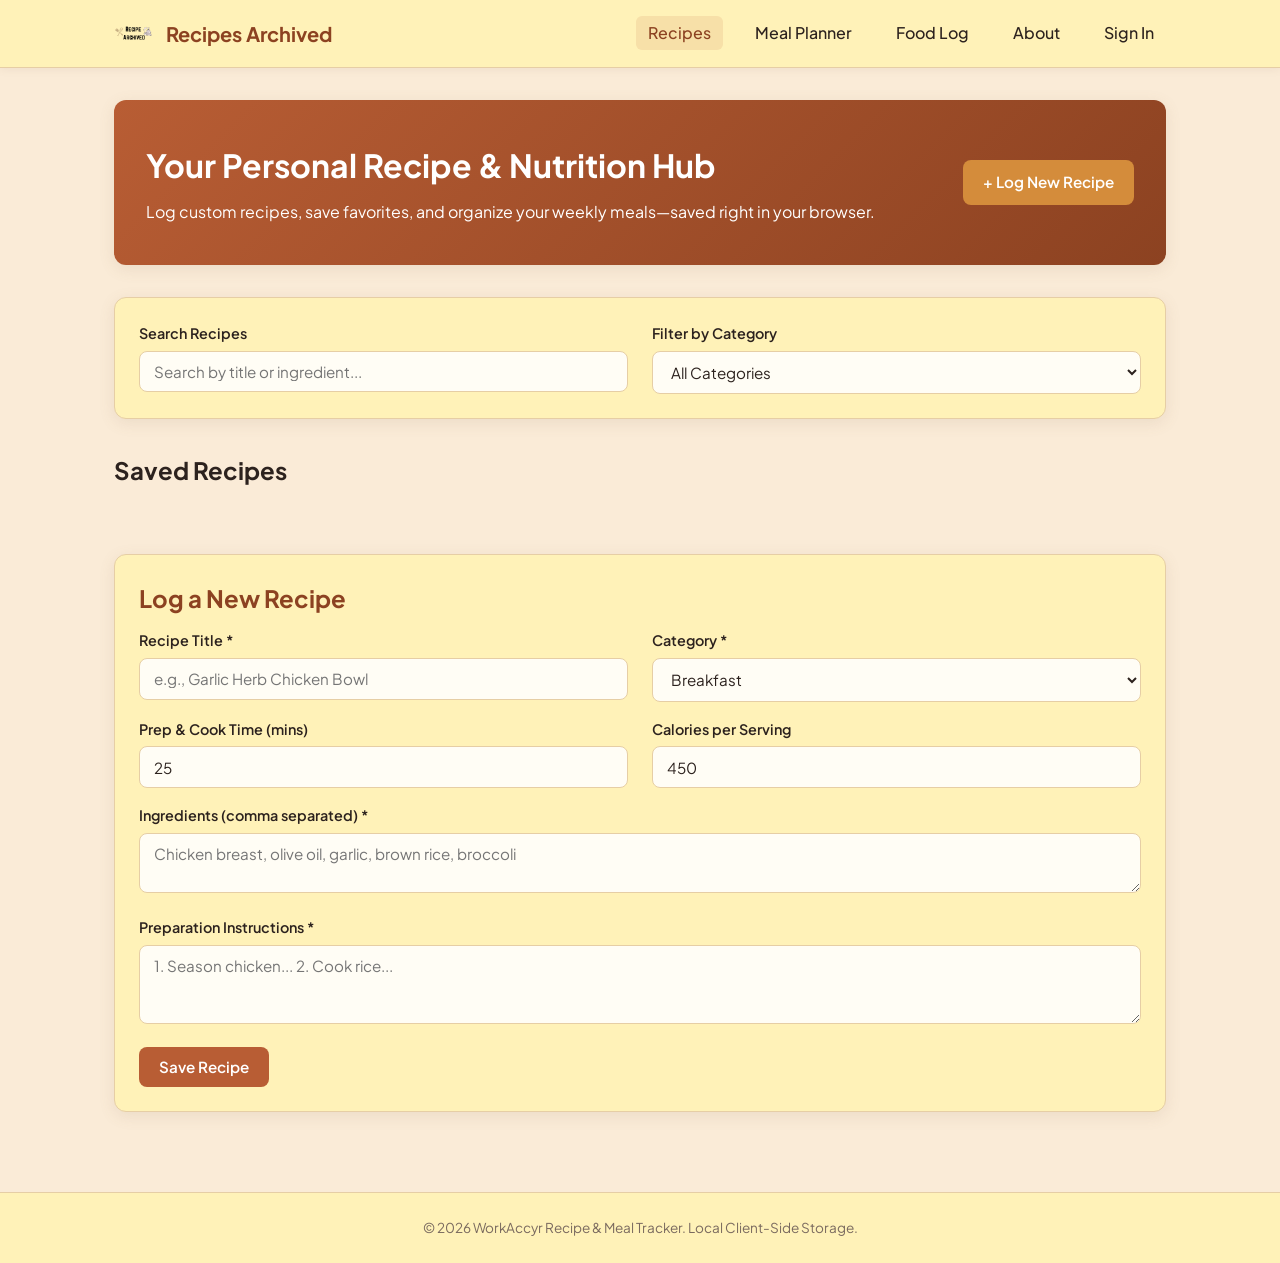
<file: index.html>
<!DOCTYPE html>
<html lang="en">

<head>
  <meta charset="UTF-8" />
  <meta name="viewport" content="width=device-width, initial-scale=1.0" />
  <title>Recipe Vault | Home</title>
  <link rel="stylesheet" href="css/style.css" />

</head>
<body>
  <header>
    <div class="nav-container">
      <a href="index.html" class="brand">
        <img src="images/website_logo.png" alt="Logo" />
        <span>Recipes Archived</span>
      </a>
      <nav>
        <ul>
          <li><a href="index.html" class="active">Recipes</a></li>
          <li><a href="planning.html">Meal Planner</a></li>
          <li><a href="tracking.html">Food Log</a></li>
          <li><a href="about.html">About</a></li>
          <li><a href="profile.html" id="nav-profile-link">Sign In</a></li>
        </ul>
      </nav>
    </div>
  </header>

  <main>
    <section class="hero">
      <div>
        <h1 id="welcome-banner">Your Personal Recipe & Nutrition Hub</h1>
        <p>Log custom recipes, save favorites, and organize your weekly meals—saved right in your browser.</p>
      </div>
      <a href="#add-recipe-section" class="btn btn-accent">+ Log New Recipe</a>
    </section>

    <div id="auth-warning" class="alert hidden">
      You are currently browsing as a guest. <a href="profile.html"><strong>Sign in or create an account</strong></a> to tie saved recipes and logs to your profile!
    </div>

    <!-- Search & Filter Bar -->
    <section class="card" style="margin-bottom: 2rem;">
      <div class="grid-2">
        <div class="form-group" style="margin-bottom:0;">
          <label for="search-input">Search Recipes</label>
          <input type="text" id="search-input" placeholder="Search by title or ingredient..." />
        </div>
        <div class="form-group" style="margin-bottom:0;">
          <label for="category-filter">Filter by Category</label>
          <select id="category-filter">
            <option value="All">All Categories</option>
            <option value="Breakfast">Breakfast</option>
            <option value="Lunch">Lunch</option>
            <option value="Dinner">Dinner</option>
            <option value="Snack">Snack / Dessert</option>
            <option value="Favorites">★ Saved Favorites</option>
          </select>
        </div>
      </div>
    </section>

    <!-- Recipe List -->
    <h2 style="margin-bottom: 1rem;">Saved Recipes</h2>
    <div id="recipe-grid" class="grid-3" style="margin-bottom: 3rem;"></div>

    <!-- Add New Recipe Form -->
    <section id="add-recipe-section" class="card">
      <h2>Log a New Recipe</h2>
      <form id="recipe-form">
        <div class="grid-2">
          <div class="form-group">
            <label for="recipe-title">Recipe Title *</label>
            <input type="text" id="recipe-title" required placeholder="e.g., Garlic Herb Chicken Bowl" />
          </div>
          <div class="form-group">
            <label for="recipe-category">Category *</label>
            <select id="recipe-category">
              <option value="Breakfast">Breakfast</option>
              <option value="Lunch">Lunch</option>
              <option value="Dinner">Dinner</option>
              <option value="Snack">Snack / Dessert</option>
            </select>
          </div>
        </div>

        <div class="grid-2">
          <div class="form-group">
            <label for="recipe-time">Prep & Cook Time (mins)</label>
            <input type="number" id="recipe-time" value="25" min="1" />
          </div>
          <div class="form-group">
            <label for="recipe-calories">Calories per Serving</label>
            <input type="number" id="recipe-calories" value="450" min="0" />
          </div>
        </div>

        <div class="form-group">
          <label for="recipe-ingredients">Ingredients (comma separated) *</label>
          <textarea id="recipe-ingredients" rows="2" required placeholder="Chicken breast, olive oil, garlic, brown rice, broccoli"></textarea>
        </div>

        <div class="form-group">
          <label for="recipe-instructions">Preparation Instructions *</label>
          <textarea id="recipe-instructions" rows="3" required placeholder="1. Season chicken... 2. Cook rice..."></textarea>
        </div>

        <button type="submit" class="btn btn-primary">Save Recipe</button>
      </form>
    </section>
  </main>

  <footer>
    <p>&copy; 2026 WorkAccyr Recipe & Meal Tracker. Local Client-Side Storage.</p>
  </footer>

  <script src="script/main.js"></script>
</body>
</html>
</file>
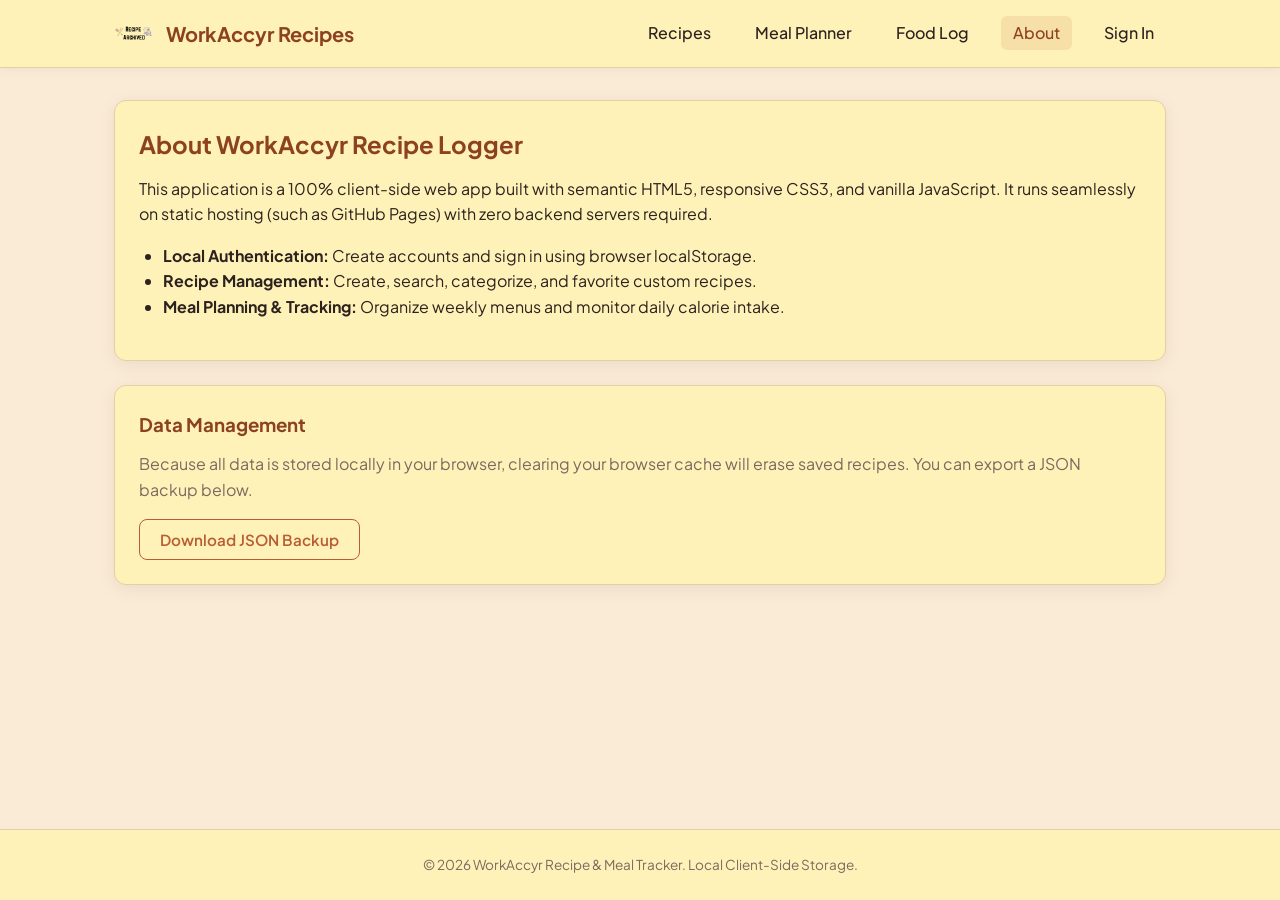
<file: about.html>
<!DOCTYPE html>
<html lang="en">
<head>
  <meta charset="UTF-8" />
  <meta name="viewport" content="width=device-width, initial-scale=1.0" />
  <title>Recipe Vault | About</title>
  <link rel="stylesheet" href="css/style.css" />
</head>
<body>
  <header>
    <div class="nav-container">
      <a href="index.html" class="brand">
        <img src="images/website_logo.png" alt="Logo" />
        <span>WorkAccyr Recipes</span>
      </a>
      <nav>
        <ul>
          <li><a href="index.html">Recipes</a></li>
          <li><a href="planning.html">Meal Planner</a></li>
          <li><a href="tracking.html">Food Log</a></li>
          <li><a href="about.html" class="active">About</a></li>
          <li><a href="profile.html" id="nav-profile-link">Sign In</a></li>
        </ul>
      </nav>
    </div>
  </header>

  <main>
    <div class="card" style="margin-bottom: 1.5rem;">
      <h2>About WorkAccyr Recipe Logger</h2>
      <p style="margin-bottom: 1rem;">
        This application is a 100% client-side web app built with semantic HTML5, responsive CSS3, and vanilla JavaScript. 
        It runs seamlessly on static hosting (such as GitHub Pages) with zero backend servers required.
      </p>
      <ul style="margin-left: 1.5rem; margin-bottom: 1rem;">
        <li><strong>Local Authentication:</strong> Create accounts and sign in using browser <code>localStorage</code>.</li>
        <li><strong>Recipe Management:</strong> Create, search, categorize, and favorite custom recipes.</li>
        <li><strong>Meal Planning & Tracking:</strong> Organize weekly menus and monitor daily calorie intake.</li>
      </ul>
    </div>

    <div class="card">
      <h3>Data Management</h3>
      <p style="color: var(--muted); margin-bottom: 1rem;">
        Because all data is stored locally in your browser, clearing your browser cache will erase saved recipes. You can export a JSON backup below.
      </p>
      <button id="export-data-btn" class="btn btn-outline">Download JSON Backup</button>
    </div>
  </main>

  <footer>
    <p>&copy; 2026 WorkAccyr Recipe & Meal Tracker. Local Client-Side Storage.</p>
  </footer>

  <script src="script/main.js"></script>
</body>
</html>
</file>
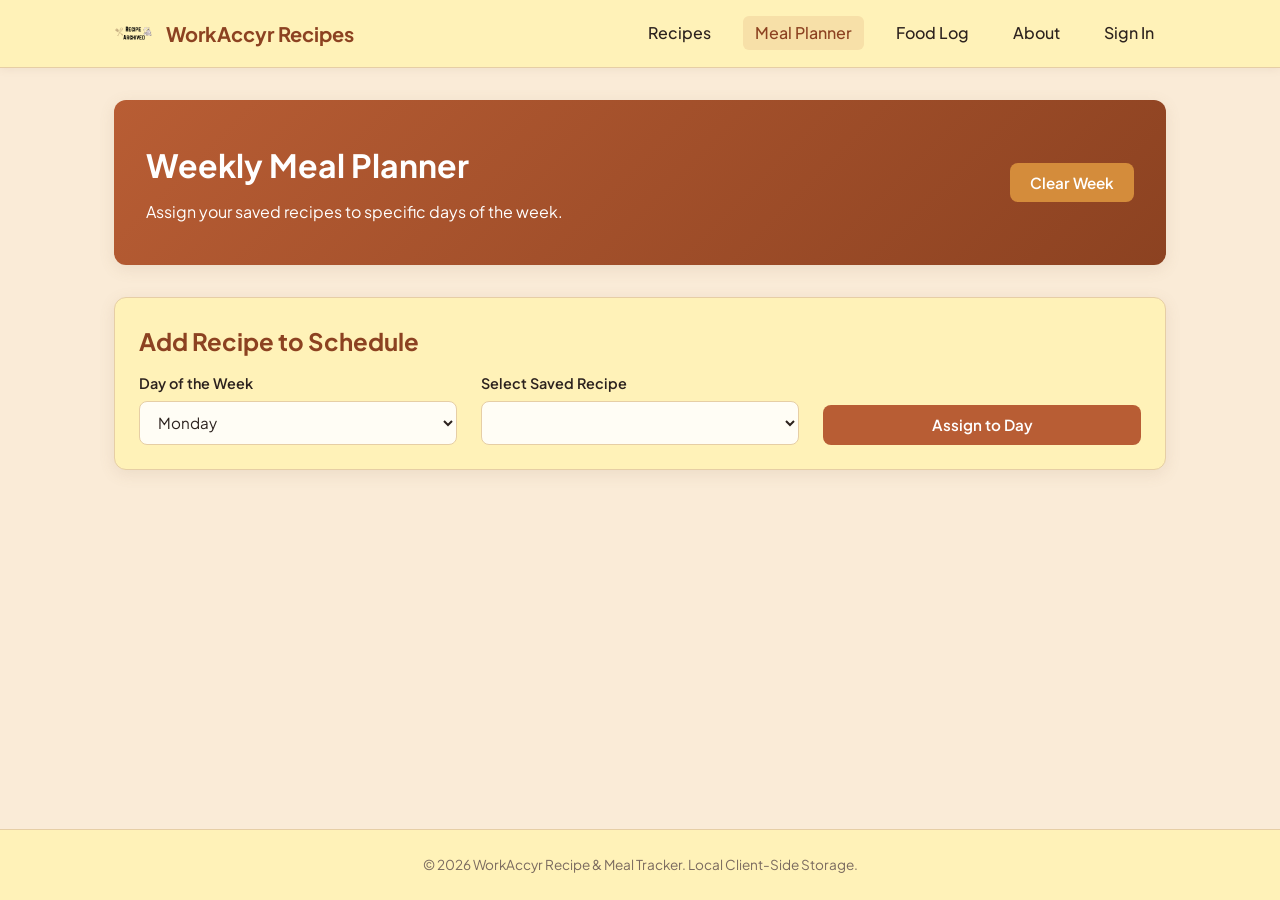
<file: planning.html>
<!DOCTYPE html>
<html lang="en">
<head>
  <meta charset="UTF-8" />
  <meta name="viewport" content="width=device-width, initial-scale=1.0" />
  <title>Recipe Vault | Meal Planner</title>
  <link rel="stylesheet" href="css/style.css" />
</head>
<body>
  <header>
    <div class="nav-container">
      <a href="index.html" class="brand">
        <img src="images/website_logo.png" alt="Logo" />
        <span>WorkAccyr Recipes</span>
      </a>
      <nav>
        <ul>
          <li><a href="index.html">Recipes</a></li>
          <li><a href="planning.html" class="active">Meal Planner</a></li>
          <li><a href="tracking.html">Food Log</a></li>
          <li><a href="about.html">About</a></li>
          <li><a href="profile.html" id="nav-profile-link">Sign In</a></li>
        </ul>
      </nav>
    </div>
  </header>

  <main>
    <section class="hero">
      <div>
        <h1>Weekly Meal Planner</h1>
        <p>Assign your saved recipes to specific days of the week.</p>
      </div>
      <button id="clear-plan-btn" class="btn btn-accent">Clear Week</button>
    </section>

    <section class="card" style="margin-bottom: 2rem;">
      <h2>Add Recipe to Schedule</h2>
      <form id="planner-form" class="grid-3" style="align-items: end;">
        <div class="form-group" style="margin-bottom: 0;">
          <label for="plan-day">Day of the Week</label>
          <select id="plan-day">
            <option value="Monday">Monday</option>
            <option value="Tuesday">Tuesday</option>
            <option value="Wednesday">Wednesday</option>
            <option value="Thursday">Thursday</option>
            <option value="Friday">Friday</option>
            <option value="Saturday">Saturday</option>
            <option value="Sunday">Sunday</option>
          </select>
        </div>
        <div class="form-group" style="margin-bottom: 0;">
          <label for="plan-recipe">Select Saved Recipe</label>
          <select id="plan-recipe" required></select>
        </div>
        <button type="submit" class="btn btn-primary">Assign to Day</button>
      </form>
    </section>

    <div id="planner-grid" class="grid-3"></div>
  </main>

  <footer>
    <p>&copy; 2026 WorkAccyr Recipe & Meal Tracker. Local Client-Side Storage.</p>
  </footer>

  <script src="script/main.js"></script>
</body>
</html>
</file>
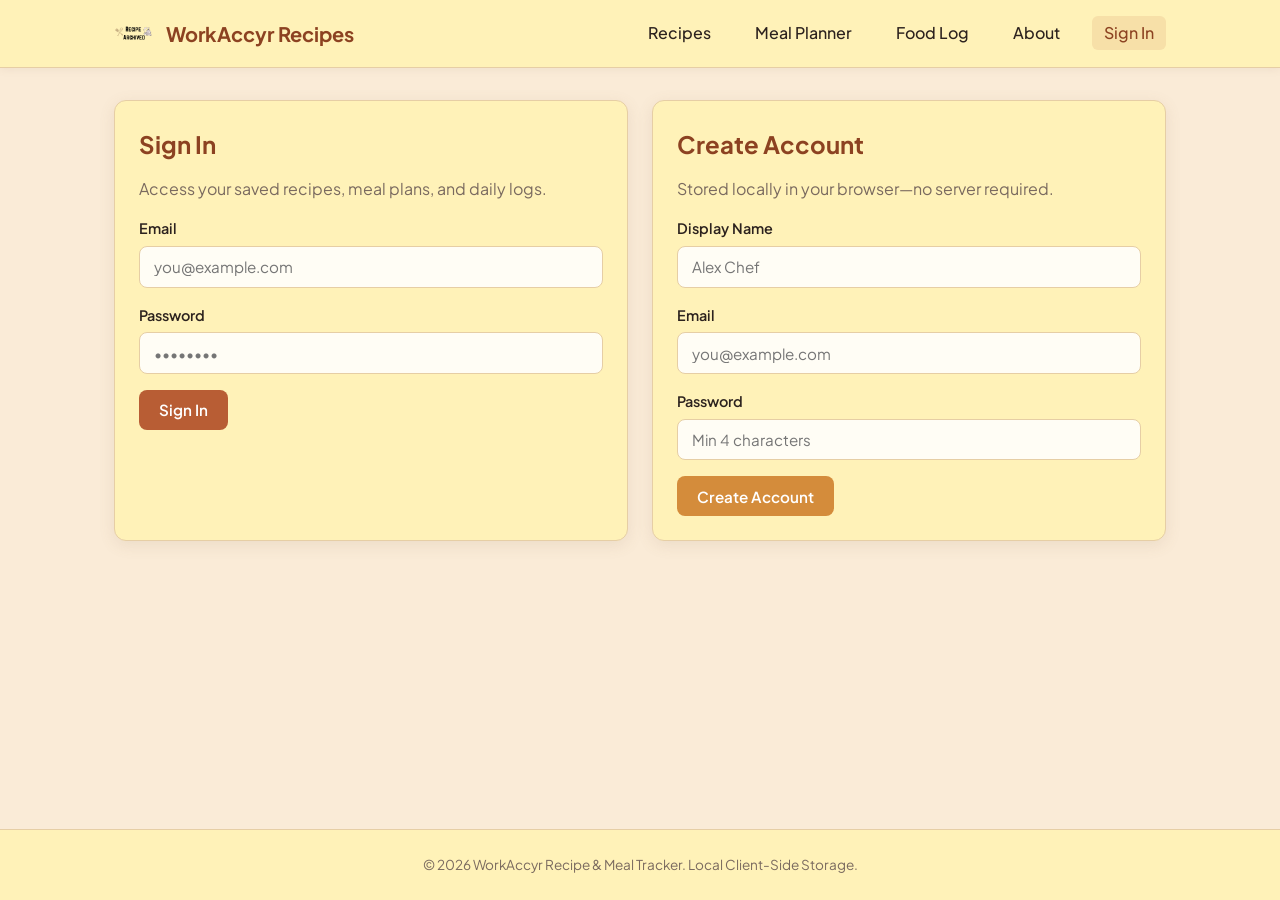
<file: profile.html>
<!DOCTYPE html>
<html lang="en">
<head>
  <meta charset="UTF-8" />
  <meta name="viewport" content="width=device-width, initial-scale=1.0" />
  <title>Recipe Vault | Profile & Sign In</title>
  <link rel="stylesheet" href="css/style.css" />
</head>
<body>
  <header>
    <div class="nav-container">
      <a href="index.html" class="brand">
        <img src="images/website_logo.png" alt="Logo" />
        <span>WorkAccyr Recipes</span>
      </a>
      <nav>
        <ul>
          <li><a href="index.html">Recipes</a></li>
          <li><a href="planning.html">Meal Planner</a></li>
          <li><a href="tracking.html">Food Log</a></li>
          <li><a href="about.html">About</a></li>
          <li><a href="profile.html" class="active" id="nav-profile-link">Sign In</a></li>
        </ul>
      </nav>
    </div>
  </header>

  <main>
    <!-- Logged Out View -->
    <div id="auth-forms" class="grid-2">
      <div class="card">
        <h2>Sign In</h2>
        <p style="color: var(--muted); margin-bottom: 1rem;">Access your saved recipes, meal plans, and daily logs.</p>
        <form id="login-form">
          <div class="form-group">
            <label for="login-email">Email</label>
            <input type="email" id="login-email" required placeholder="you@example.com" />
          </div>
          <div class="form-group">
            <label for="login-password">Password</label>
            <input type="password" id="login-password" required placeholder="••••••••" />
          </div>
          <button type="submit" class="btn btn-primary">Sign In</button>
        </form>
      </div>

      <div class="card">
        <h2>Create Account</h2>
        <p style="color: var(--muted); margin-bottom: 1rem;">Stored locally in your browser—no server required.</p>
        <form id="register-form">
          <div class="form-group">
            <label for="reg-name">Display Name</label>
            <input type="text" id="reg-name" required placeholder="Alex Chef" />
          </div>
          <div class="form-group">
            <label for="reg-email">Email</label>
            <input type="email" id="reg-email" required placeholder="you@example.com" />
          </div>
          <div class="form-group">
            <label for="reg-password">Password</label>
            <input type="password" id="reg-password" required minlength="4" placeholder="Min 4 characters" />
          </div>
          <button type="submit" class="btn btn-accent">Create Account</button>
        </form>
      </div>
    </div>

    <!-- Logged In View -->
    <div id="profile-dashboard" class="card hidden">
      <div style="display: flex; justify-content: space-between; align-items: center; flex-wrap: wrap; gap: 1rem;">
        <div>
          <span class="badge">Active Local Session</span>
          <h2 id="profile-name">Welcome, User!</h2>
          <p id="profile-email" style="color: var(--muted);"></p>
        </div>
        <button id="logout-btn" class="btn btn-danger">Sign Out</button>
      </div>

      <hr style="margin: 1.5rem 0; border: none; border-top: 1px solid var(--border);" />

      <div class="grid-3">
        <div class="card" style="box-shadow: none; background: var(--bg);">
          <h3 id="stat-recipes">0</h3>
          <p>Total Saved Recipes</p>
        </div>
        <div class="card" style="box-shadow: none; background: var(--bg);">
          <h3 id="stat-favorites">0</h3>
          <p>Favorite Recipes</p>
        </div>
        <div class="card" style="box-shadow: none; background: var(--bg);">
          <h3 id="stat-logs">0</h3>
          <p>Logged Meals</p>
        </div>
      </div>
    </div>
  </main>

  <footer>
    <p>&copy; 2026 WorkAccyr Recipe & Meal Tracker. Local Client-Side Storage.</p>
  </footer>

  <script src="script/main.js"></script>
</body>
</html>
</file>
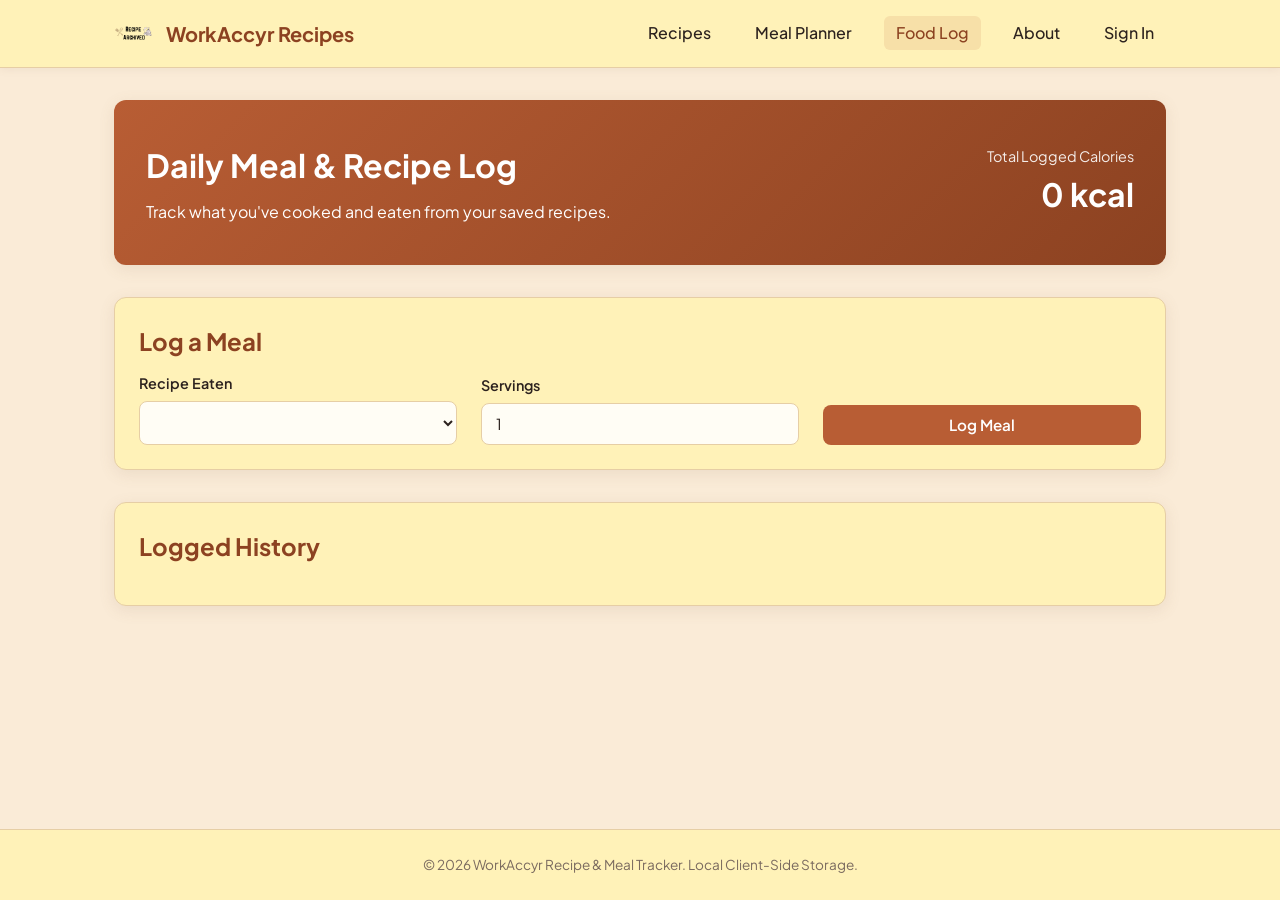
<file: tracking.html>
<!DOCTYPE html>
<html lang="en">
<head>
  <meta charset="UTF-8" />
  <meta name="viewport" content="width=device-width, initial-scale=1.0" />
  <title>Recipe Vault | Food Tracking</title>
  <link rel="stylesheet" href="css/style.css" />
</head>
<body>
  <header>
    <div class="nav-container">
      <a href="index.html" class="brand">
        <img src="images/website_logo.png" alt="Logo" />
        <span>WorkAccyr Recipes</span>
      </a>
      <nav>
        <ul>
          <li><a href="index.html">Recipes</a></li>
          <li><a href="planning.html">Meal Planner</a></li>
          <li><a href="tracking.html" class="active">Food Log</a></li>
          <li><a href="about.html">About</a></li>
          <li><a href="profile.html" id="nav-profile-link">Sign In</a></li>
        </ul>
      </nav>
    </div>
  </header>

  <main>
    <section class="hero">
      <div>
        <h1>Daily Meal & Recipe Log</h1>
        <p>Track what you've cooked and eaten from your saved recipes.</p>
      </div>
      <div style="text-align: right;">
        <div style="font-size: 0.9rem; opacity: 0.9;">Total Logged Calories</div>
        <div id="total-calories" style="font-size: 2rem; font-weight: 700;">0 kcal</div>
      </div>
    </section>

    <section class="card" style="margin-bottom: 2rem;">
      <h2>Log a Meal</h2>
      <form id="tracking-form" class="grid-3" style="align-items: end;">
        <div class="form-group" style="margin-bottom: 0;">
          <label for="track-recipe">Recipe Eaten</label>
          <select id="track-recipe" required></select>
        </div>
        <div class="form-group" style="margin-bottom: 0;">
          <label for="track-servings">Servings</label>
          <input type="number" id="track-servings" value="1" min="0.5" step="0.5" required />
        </div>
        <button type="submit" class="btn btn-primary">Log Meal</button>
      </form>
    </section>

    <section class="card">
      <h2>Logged History</h2>
      <div id="tracking-list" style="margin-top: 1rem;"></div>
    </section>
  </main>

  <footer>
    <p>&copy; 2026 WorkAccyr Recipe & Meal Tracker. Local Client-Side Storage.</p>
  </footer>

  <script src="script/main.js"></script>
</body>
</html>
</file>
<file: css/style.css>
@import url('https://fonts.googleapis.com/css2?family=Plus+Jakarta+Sans:wght@400;500;600;700&display=swap');

:root {
  --primary: #b85d34;
  --primary-dark: #8c4221;
  --accent: #d48c3b;
  --bg: antiquewhite;
  --card-bg: rgb(255, 242, 184);
  --card-bg-white: #fffdf5;
  --text: #2c221e;
  --muted: #7a6a5f;
  --border: #e6cea5;
  --danger: #b33939;
  --radius: 12px;
  --shadow: 0 4px 16px rgba(130, 105, 80, 0.12);
}

* {
  box-sizing: border-box;
  margin: 0;
  padding: 0;
  font-family: 'Plus Jakarta Sans', sans-serif;
}

body {
  background-color: var(--bg);
  color: var(--text);
  line-height: 1.6;
  min-height: 100vh;
  display: flex;
  flex-direction: column;
}

/* Navbar */
header {
  background: var(--card-bg);
  border-bottom: 1px solid var(--border);
  position: sticky;
  top: 0;
  z-index: 100;
  box-shadow: 0 2px 8px rgba(130, 105, 80, 0.08);
}

.nav-container {
  max-width: 1100px;
  margin: 0 auto;
  padding: 0.85rem 1.5rem;
  display: flex;
  align-items: center;
  justify-content: space-between;
  flex-wrap: wrap;
  gap: 1rem;
}

.brand {
  display: flex;
  align-items: center;
  gap: 0.75rem;
  text-decoration: none;
  color: var(--primary-dark);
  font-weight: 700;
  font-size: 1.25rem;
}

.brand img {
  height: 40px;
  width: 40px;
  object-fit: contain;
  border-radius: 8px;
}

nav ul {
  list-style: none;
  display: flex;
  gap: 1.25rem;
  align-items: center;
}

nav a {
  text-decoration: none;
  color: var(--text);
  font-weight: 500;
  padding: 0.4rem 0.75rem;
  border-radius: 6px;
  transition: background 0.2s, color 0.2s;
}

nav a:hover, nav a.active {
  background: rgba(184, 93, 52, 0.12);
  color: var(--primary-dark);
}

/* Main Layout */
main {
  max-width: 1100px;
  width: 100%;
  margin: 2rem auto;
  padding: 0 1.5rem;
  flex: 1;
}

.hero {
  background: linear-gradient(135deg, var(--primary), var(--primary-dark));
  color: white;
  padding: 2.5rem 2rem;
  border-radius: var(--radius);
  margin-bottom: 2rem;
  display: flex;
  justify-content: space-between;
  align-items: center;
  flex-wrap: wrap;
  gap: 1.5rem;
  box-shadow: var(--shadow);
}

.hero h1 {
  font-size: 2rem;
  margin-bottom: 0.5rem;
  font-weight: 700;
}

/* Cards & Grids */
.grid-2 {
  display: grid;
  grid-template-columns: repeat(auto-fit, minmax(320px, 1fr));
  gap: 1.5rem;
}

.grid-3 {
  display: grid;
  grid-template-columns: repeat(auto-fill, minmax(300px, 1fr));
  gap: 1.5rem;
}

.card {
  background: var(--card-bg);
  border: 1px solid var(--border);
  border-radius: var(--radius);
  padding: 1.5rem;
  box-shadow: var(--shadow);
}

.card h2, .card h3 {
  margin-bottom: 0.75rem;
  color: var(--primary-dark);
}

/* Forms & Inputs */
.form-group {
  margin-bottom: 1rem;
}

label {
  display: block;
  font-weight: 600;
  margin-bottom: 0.35rem;
  font-size: 0.9rem;
}

input, select, textarea {
  width: 100%;
  padding: 0.65rem 0.85rem;
  border: 1px solid var(--border);
  border-radius: 8px;
  font-size: 0.95rem;
  background: var(--card-bg-white);
  color: var(--text);
}

input:focus, select:focus, textarea:focus {
  outline: none;
  border-color: var(--primary);
  box-shadow: 0 0 0 3px rgba(184, 93, 52, 0.18);
}

.btn {
  display: inline-block;
  padding: 0.65rem 1.25rem;
  border: none;
  border-radius: 8px;
  font-weight: 600;
  cursor: pointer;
  font-size: 0.95rem;
  transition: opacity 0.2s, transform 0.1s;
  text-decoration: none;
}

.btn:hover { opacity: 0.92; }
.btn:active { transform: scale(0.98); }

.btn-primary { background: var(--primary); color: white; }
.btn-accent { background: var(--accent); color: white; }
.btn-danger { background: var(--danger); color: white; padding: 0.4rem 0.75rem; font-size: 0.85rem; }
.btn-outline { background: transparent; border: 1px solid var(--primary); color: var(--primary); }

/* Badges & Recipe Elements */
.badge {
  display: inline-block;
  padding: 0.2rem 0.6rem;
  font-size: 0.75rem;
  font-weight: 600;
  border-radius: 999px;
  background: rgba(184, 93, 52, 0.12);
  color: var(--primary-dark);
  margin-bottom: 0.5rem;
}

.recipe-meta {
  display: flex;
  gap: 1rem;
  font-size: 0.85rem;
  color: var(--muted);
  margin: 0.5rem 0 1rem;
}

.recipe-actions {
  display: flex;
  justify-content: space-between;
  align-items: center;
  margin-top: 1rem;
  padding-top: 0.75rem;
  border-top: 1px solid var(--border);
}

.alert {
  padding: 0.85rem 1rem;
  border-radius: 8px;
  margin-bottom: 1rem;
  font-size: 0.9rem;
  background: #fff3db;
  color: #7d5700;
  border: 1px solid #ebd49b;
}

.hidden { display: none !important; }

footer {
  text-align: center;
  padding: 1.5rem;
  color: var(--muted);
  font-size: 0.85rem;
  border-top: 1px solid var(--border);
  background: var(--card-bg);
  margin-top: 3rem;
}
</file>
